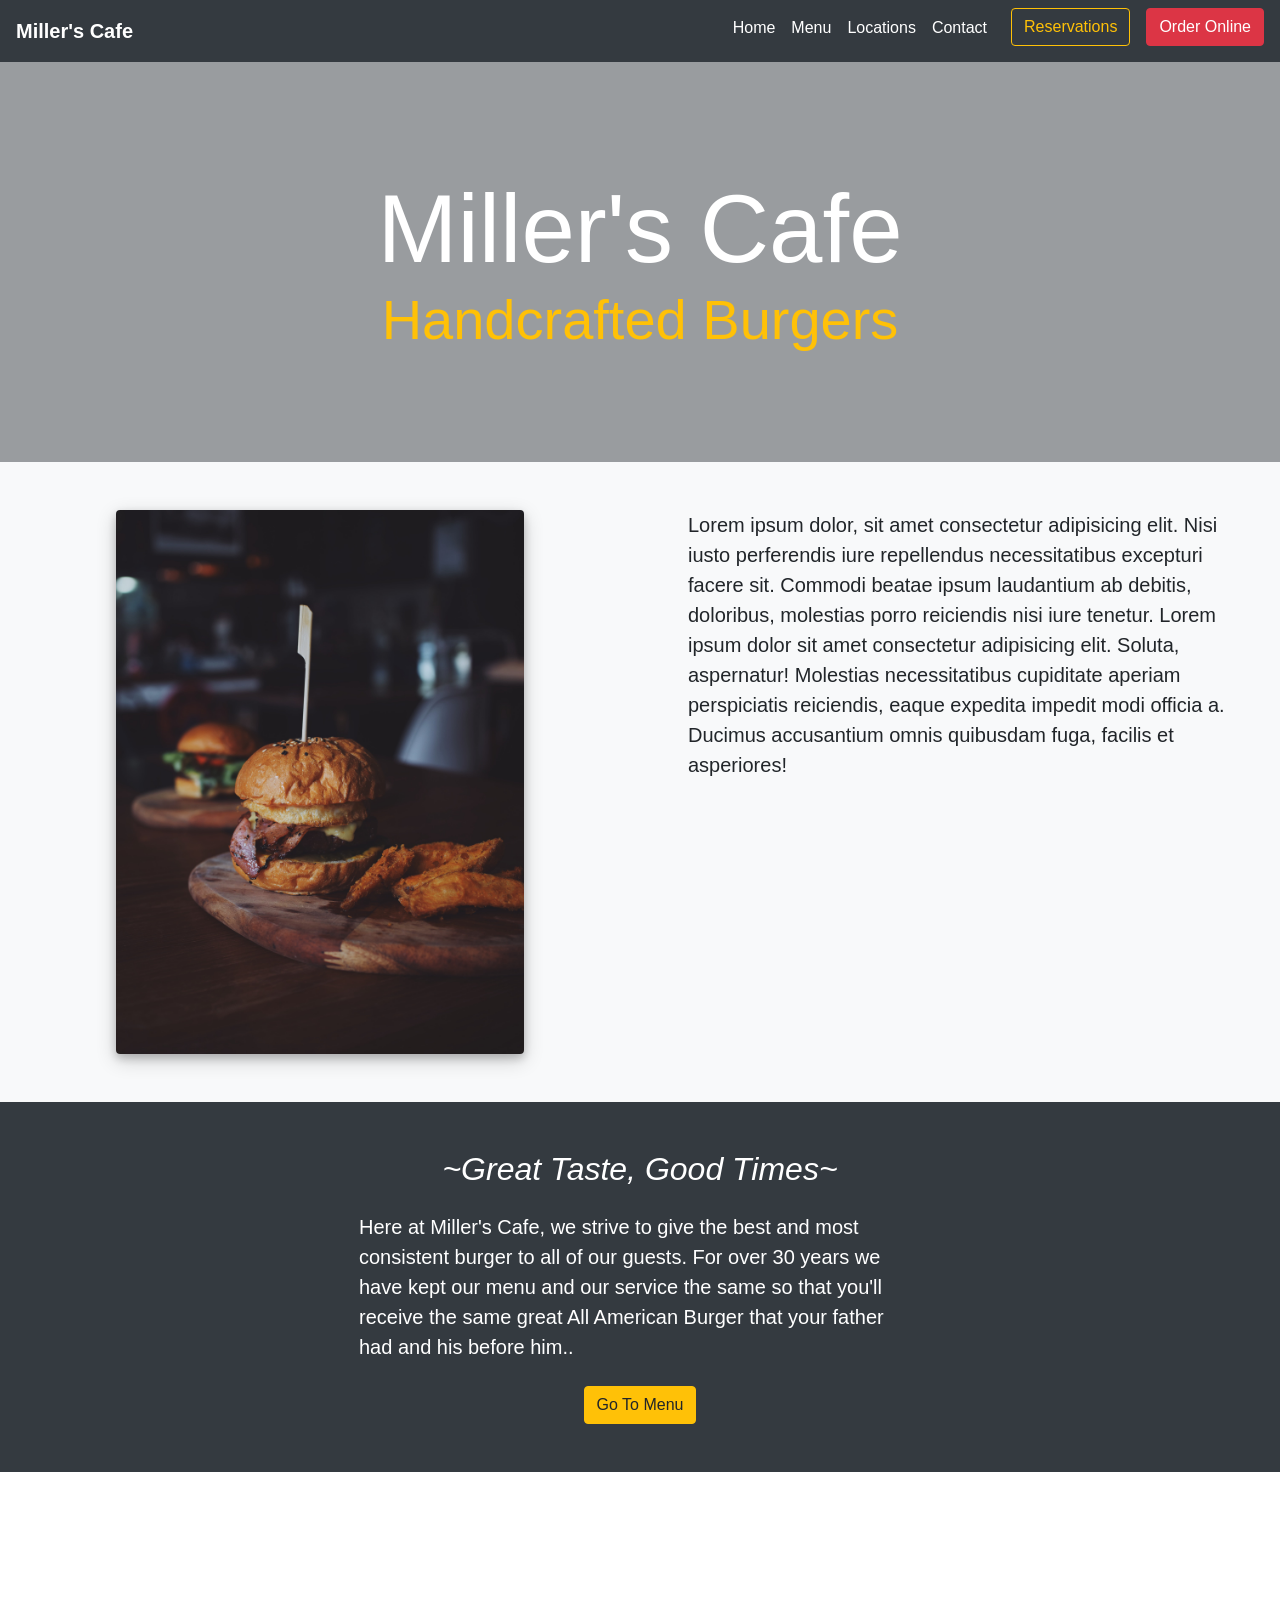
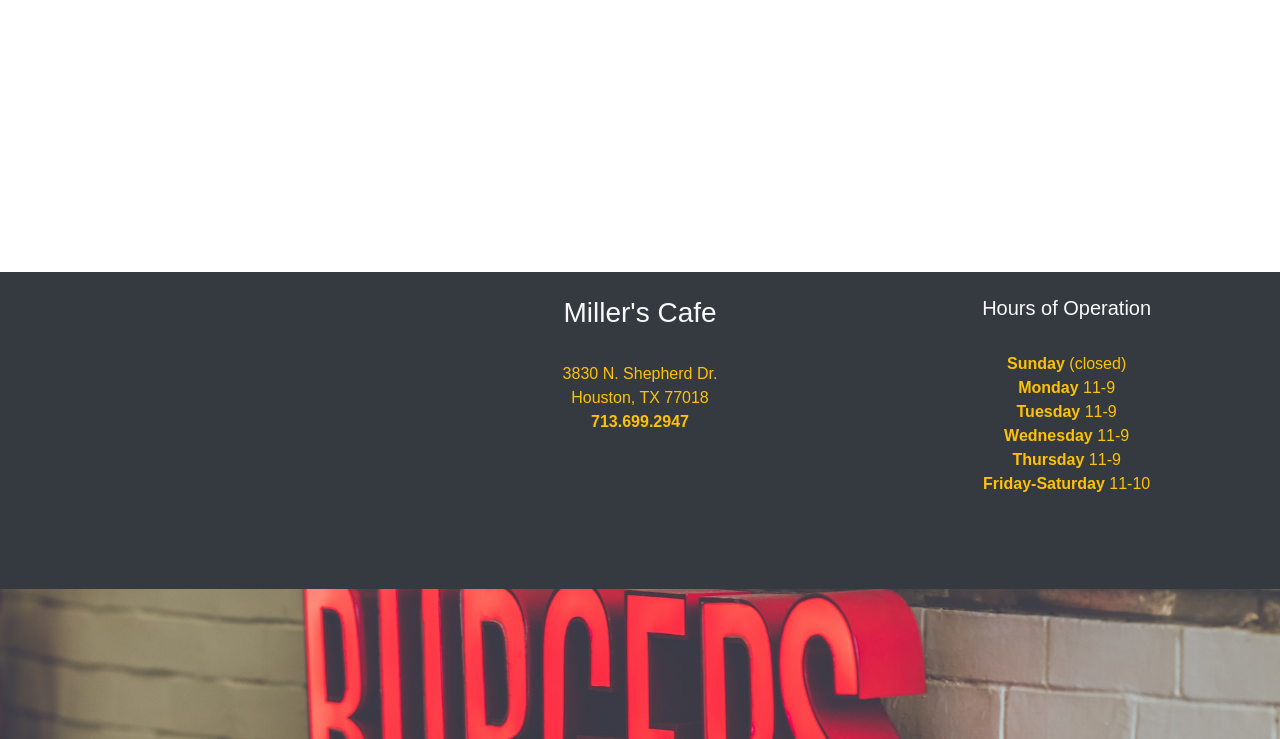
<file: index.html>
<!doctype html>
<html lang="en">
    <head>
        <title>Miller's Cafe Remake</title>
        <!-- Required meta tags -->
        <meta charset="utf-8">
        <meta name="viewport" content="width=device-width, initial-scale=1, shrink-to-fit=no">

        <!-- Bootstrap CSS -->
        <link rel="stylesheet" href="https://stackpath.bootstrapcdn.com/bootstrap/4.3.1/css/bootstrap.min.css" integrity="sha384-ggOyR0iXCbMQv3Xipma34MD+dH/1fQ784/j6cY/iJTQUOhcWr7x9JvoRxT2MZw1T" crossorigin="anonymous">
        <link rel="stylesheet" href="styles/main.css">
        <link rel="stylesheet" href="styles/header.css">
    </head>
  <body>

    <div class="container-fluid p-0">

        <nav class="navbar navbar-expand-md sticky-top navbar-light bg-dark" style="font-family:sans-serif">
            <a class="navbar-brand text-white font-weight-bold" href="#">Miller's Cafe</a>
            <button class="navbar-toggler" type="button" data-toggle="collapse" data-target="#navbarTogglerDemo02" aria-controls="navbarTogglerDemo02" aria-expanded="false" aria-label="Toggle navigation">
                <span class="navbar-toggler-icon"></span>
            </button>
            
            <div class="collapse navbar-collapse" id="navbarTogglerDemo02">
                <ul class="navbar-nav ml-auto mt-2 mt-lg-0">
                    <li class="nav-item active">
                        <a class="nav-link text-white" href="#">Home <span class="sr-only">(current)</span></a>
                    </li>
                    <li class="nav-item">
                        <a class="nav-link text-white" href="#">Menu</a>
                    </li>
                    <li class="nav-item">
                        <a class="nav-link text-white" href="#">Locations</a>
                    </li>
                    <li class="nav-item">
                        <a class="nav-link text-white" href="#">Contact</a>
                    </li>
                    <li class="nav-item">
                        <button class="btn btn-outline-warning ml-md-3 mb-2" type="submit">Reservations</button>
                    </li>
                    <li class="nav-item">
                        <button class="btn btn-danger ml-md-3" type="submit">Order Online</button>
                    </li>
                </ul>
            </div>
        </nav>


        
        <div class="header position-relative">
            <div class="position-absolute w-100 h-100" style="top: 0px; left: 0px; z-index: 15; text-align: center">
                <div class="d-flex flex-column w-100 h-100 justify-content-around align-items-center">
                    <div class="display-1 text-white d-none d-md-block">
                            Miller's Cafe
                        <div class="display-4  text-warning">
                            Handcrafted Burgers
                        </div>
                    </div>


                    <div class="display-1 text-white d-md-none">
                        <h1>
                            Miller's Cafe
                        </h1>

                        <h4 class="text-warning">
                            Handcrafted Burgers
                        </h4>
                    </div>
                </div>
            </div>

            <div class="overlay w-100 h-100 bg-dark position-absolute" style="top: 0px; left: 0px; z-index: 10; opacity: .5;"></div>

            <div class="video embed-responsive embed-responsive-16by9 d-none d-md-block" style="top: 0px; left: 0px; z-index: 1">
                <iframe width="100%" src="https://www.youtube.com/embed/RxaazmFnOuo?autoplay=1&mute=1&enablejsapi=1&start=7" frameborder="0" allow="accelerometer; autoplay; encrypted-media; gyroscope; picture-in-picture" allowfullscreen></iframe>
            </div>

            <div class="position-absolute d-md-none h-100" style="top: 0px; left: 0px; z-index: 1; transform: translate(-10%, -50%)">
                <img src="images/beef-bread-bun.jpg" alt="burger">
            </div>
        </div>

        <!-- Main Content -->
        <main class="p-0 m-0">
            <div class="row bg-light w-100 m-0">
                <div class="col-md-6 p-5 h-100">
                    <div class="w-75 my-auto mx-auto rounded boxShadow d-none d-md-block" style="overflow:hidden; ">
                        <img src="images/bread-burger-delicious.jpg"  
                            width="100%" alt="">
                    </div>

                    <div class="w-75 my-auto mx-auto rounded boxShadow d-md-none d-lg-none d-xl-none" style="overflow:hidden; ">
                        <img src="images/bread-burger-delicious.jpg"  
                        width="100%" alt="">
                    </div>
        
                </div>
                <div class="col-md-6 p-5 lead h-100">
                    Lorem ipsum dolor, sit amet consectetur adipisicing elit. Nisi iusto perferendis iure repellendus necessitatibus excepturi
                    facere sit. Commodi beatae ipsum laudantium ab debitis, doloribus, molestias porro reiciendis nisi iure tenetur.
                    Lorem ipsum dolor sit amet consectetur adipisicing elit. Soluta, aspernatur! Molestias necessitatibus cupiditate
                    aperiam perspiciatis reiciendis, eaque expedita impedit modi officia a. Ducimus accusantium omnis quibusdam fuga,
                    facilis et asperiores!
                </div>
            </div>
            
            <div class="row m-0 bg-dark w-100 p-5">
                <div class="col-12 text-center text-white">
                    <h1 class="font-italic text-center pb-2 size">~Great Taste, Good Times~</h1>
                    <!-- <h1 class="display-4 font-italic text-center pb-2 d-none d-md-block">~Great Taste, Good Times~</h1> -->
                </div>
                <div class="text-white pt-2 h-100 d-flex ">
                    <div class="col-3"></div>
                    <div class="col-6 mb-4 flex-column lead">
                        
                        Here at Miller's Cafe, we strive to give the best and most consistent burger to all of our guests. For over 30 years we have kept our menu and our service the same so that you'll receive the same great
                        
                        All American Burger that your father had and his before him..
                    </div>
                    <div class="col-3"></div>
                </div>
                <div class="mx-auto">
                    <button type="button" class="btn btn-warning">Go To Menu</button>
                </div>
            </div>

            <div class="parallax"></div>
            


            <div class="row bg-dark w-100 m-0 text-warning pt-4 text-center">
                <div class="col-md-4 pl-4 pb-3">
                        <iframe src="https://www.google.com/maps/embed?pb=!1m18!1m12!1m3!1d110807.2456392324!2d-95.47187048515394!3d29.785551116409263!2m3!1f0!2f0!3f0!3m2!1i1024!2i768!4f13.1!3m3!1m2!1s0x0%3A0xe2d1cfbbf06ab2e!2sMiller&#39;s+Cafe!5e0!3m2!1sen!2sus!4v1557230884879!5m2!1sen!2sus" width="100%" height="270px" frameborder="0" style="border:0" allowfullscreen></iframe>
                    </div>
                <div class="col-md-4 pb-3">
                    <div class="h3 text-light">
                        Miller's Cafe
                    </div><br>
                    <!-- Garden Oaks 
                    3830 N. Shepherd
                    Houston, TX 77018
                    713.699.2947 -->
                        3830 N. Shepherd Dr. <br>
                        Houston, TX 77018 <br>
                        <b>713.699.2947</b> <br>
                </div>
                    <div class="col-md-4">
                        <div class="h5 text-light">
                            Hours of Operation
                        </div>
                        <br>
                        <b>Sunday</b> (closed)
                        <br>
                        <b>Monday</b> 11-9
                        <br>
                        <b>Tuesday</b> 11-9
                        <br>
                        <b>Wednesday</b> 11-9
                        <br>
                        <b>Thursday</b> 11-9
                        <br>
                        <b>Friday-Saturday</b> 11-10
                        <br>
                    </div>
                </div>

                <div class="parallax2"></div>

        </main>
    </div>

      
    <!-- Optional JavaScript -->
    <!-- jQuery first, then Popper.js, then Bootstrap JS -->
    <script src="https://code.jquery.com/jquery-3.3.1.slim.min.js" integrity="sha384-q8i/X+965DzO0rT7abK41JStQIAqVgRVzpbzo5smXKp4YfRvH+8abtTE1Pi6jizo" crossorigin="anonymous"></script>
    <script src="https://cdnjs.cloudflare.com/ajax/libs/popper.js/1.14.7/umd/popper.min.js" integrity="sha384-UO2eT0CpHqdSJQ6hJty5KVphtPhzWj9WO1clHTMGa3JDZwrnQq4sF86dIHNDz0W1" crossorigin="anonymous"></script>
    <script src="https://stackpath.bootstrapcdn.com/bootstrap/4.3.1/js/bootstrap.min.js" integrity="sha384-JjSmVgyd0p3pXB1rRibZUAYoIIy6OrQ6VrjIEaFf/nJGzIxFDsf4x0xIM+B07jRM" crossorigin="anonymous"></script>
  </body>
</html>
</file>
<file: styles/main.css>
.section{
    height: 450px;
}

.imgHeight{
    height: 125px;
    overflow: hidden;
}

.imgGrid{
    min-width: 150%;
}

.imgGrid2{
    width: 100%;
}

.boxShadow{
    box-shadow: 0 4px 8px 0 rgba(0, 0, 0, 0.2), 0 6px 20px 0 rgba(0, 0, 0, 0.19);
}

.parallax { 
    background-image: url("../images/bread-burger-cheeseburger.jpg");
    height: 400px; 
    background-attachment: fixed;
    background-position: center;
    background-repeat: no-repeat;
    background-size: cover;
}

.parallax2 { 
    background-image: url("../images/burgers.jpg");
    height: 150px; 
    background-attachment: scroll;
    background-position: center center;
    background-repeat: no-repeat;
    background-size: cover;
}


@media (max-width: @screen-xs) {
    body{font-size: 10px;}
}

@media (max-width: @screen-sm) {
    body{font-size: 14px;}
}


h1{
    font-size: 200%;
}
</file>
<file: styles/header.css>
.header{
    height: 400px;
    width: 100%;
    overflow: hidden;
}

.headerImg{
    min-height: 100%;
}
</file>
